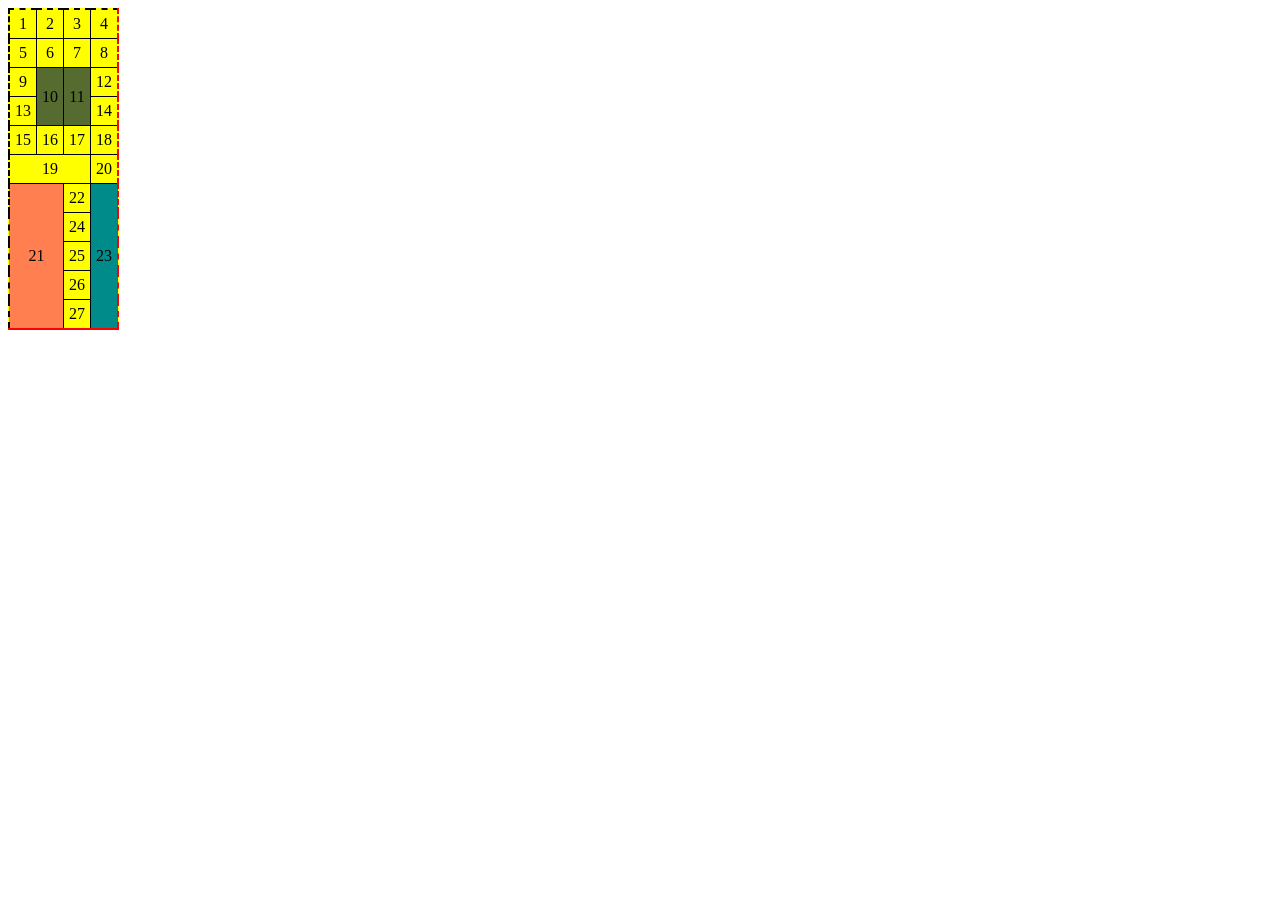
<file: pr3/index.html>
<!DOCTYPE html>
<html lang="en">
<head>
    <link rel="stylesheet" type="text/css" href = "style/style.css"/>
    <meta charset="UTF-8">
    <title>Title</title>
</head>
<body>
<table>
    <tr>
        <td>1</td>
        <td>2</td>
        <td>3</td>
        <td>4</td>
    </tr>
    <tr>
        <td>5</td>
        <td>6</td>
        <td>7</td>
        <td>8</td>
    </tr>
    <tr>
        <td>9</td>
        <td rowspan="2" bgcolor="#556b2f">10</td>
        <td rowspan="2" bgcolor="#556b2f">11</td>
        <td>12</td>
    </tr>
    <tr>
        <td>13</td>
        <td>14</td>
    </tr>
    <tr>
        <td>15</td>
        <td>16</td>
        <td>17</td>
        <td>18</td>
    </tr>
    <tr>
        <td colspan="3">19</td>
        <td>20</td>
    </tr>
    <tr>
        <td rowspan="5" colspan="2" bgcolor="#ff7f50">21</td>
        <td>22</td>
        <td rowspan="5" bgcolor="#008b8b">23</td>
    </tr>
    <tr>
        <td>24</td>
    </tr>
    <tr>
        <td>25</td>
    </tr>
    <tr>
        <td>26</td>
    </tr>
    <tr>
        <td>27</td>
    </tr>
</table>
</body>
</html>
</file>
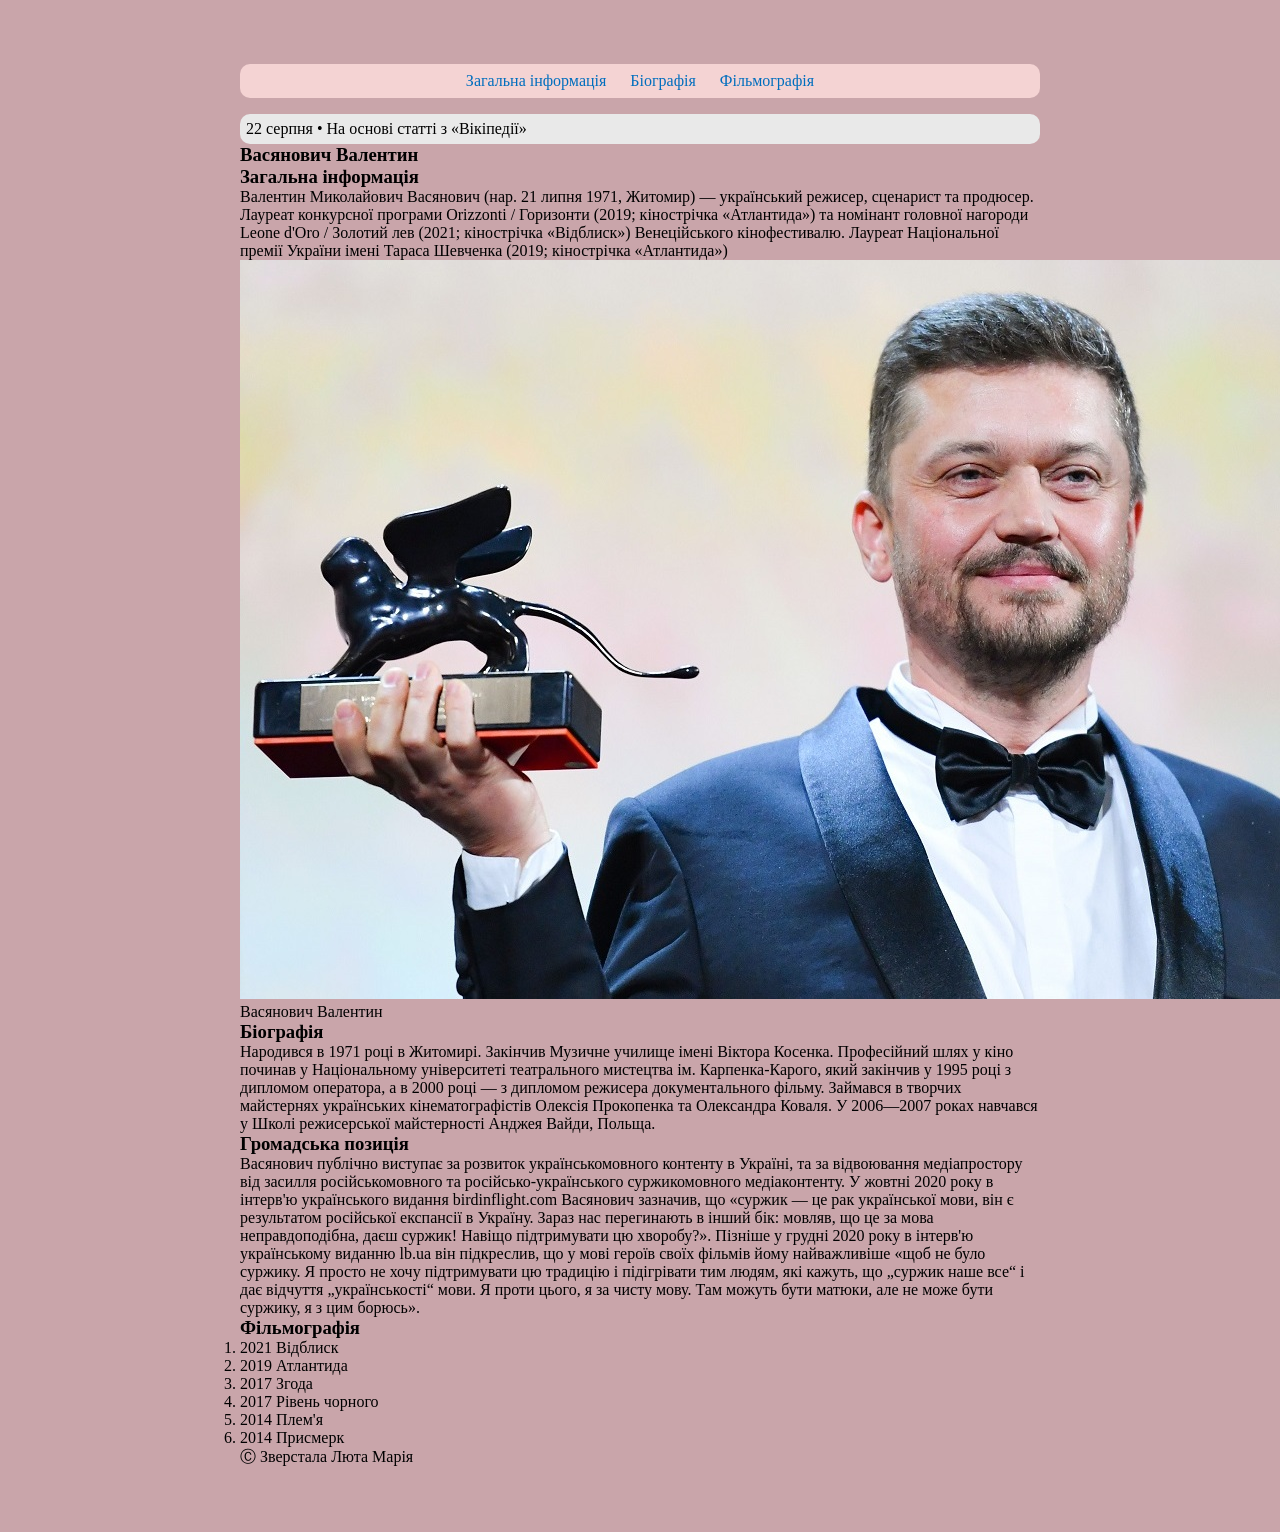
<file: pr4/index.html>
<!DOCTYPE html>
<html lang="en">
<head>
    <link rel="stylesheet" type="text/css" href="style/style.css">
    <meta charset="UTF-8">
    <title>Title</title>
</head>
<body>
<main>
    <nav>
        <ul>
            <li><a href="#">Загальна інформація</a></li>
            <li><a href="#">Біографія</a></li>
            <li><a href="#">Фільмографія</a></li>
        </ul>
    </nav>
<section>
    <div class="box">
            <span>22 серпня</span>
            <span>•</span>
            <span>На основі статті з «Вікіпедії»</span>
    </div>
    <article>
        <div>
            <h1>Васянович Валентин</h1>
        </div>
        <div>
                <h3>Загальна інформація</h3>
                <p>Валентин Миколайович Васянович (нар. 21 липня 1971, Житомир) — український режисер, сценарист та продюсер. Лауреат конкурсної програми Orizzonti / Горизонти (2019; кінострічка «Атлантида») та номінант головної нагороди Leone d'Oro / Золотий лев (2021; кінострічка «Відблиск») Венеційського кінофестивалю. Лауреат Національної премії України імені Тараса Шевченка (2019; кінострічка «Атлантида»)</p>
        </div>
        <div>
            <figure>
                <img src="img/image.jpg" alt="">
                <figcaption>
                    Васянович Валентин
                </figcaption>
            </figure>
        </div>
        <div>
            <h3>Біографія</h3>
            <p>Народився в 1971 році в Житомирі. Закінчив Музичне училище імені Віктора Косенка. Професійний шлях у кіно починав у Національному університеті театрального мистецтва ім. Карпенка-Карого, який закінчив у 1995 році з дипломом оператора, а в 2000 році — з дипломом режисера документального фільму. Займався в творчих майстернях українських кінематографістів Олексія Прокопенка та Олександра Коваля.
                У 2006—2007 роках навчався у Школі режисерської майстерності Анджея Вайди, Польща.</p>
        </div>
        <div>
            <h3>Громадська позиція</h3>
            <p>Васянович публічно виступає за розвиток українськомовного контенту в Україні, та за відвоювання медіапростору від засилля російськомовного та російсько-українського суржикомовного медіаконтенту. У жовтні 2020 року в інтерв'ю українського видання birdinflight.com Васянович зазначив, що «суржик — це рак української мови, він є результатом російської експансії в Україну. Зараз нас перегинають в інший бік: мовляв, що це за мова неправдоподібна, даєш суржик! Навіщо підтримувати цю хворобу?». Пізніше у грудні 2020 року в інтерв'ю українському виданню lb.ua він підкреслив, що у мові героїв своїх фільмів йому найважливіше «щоб не було суржику. Я просто не хочу підтримувати цю традицію і підігрівати тим людям, які кажуть, що „суржик наше все“ і дає відчуття „українськості“ мови. Я проти цього, я за чисту мову. Там можуть бути матюки, але не може бути суржику, я з цим борюсь».</p>
        </div>
        <div>
            <h3>Фільмографія</h3>
            <ol>
                <li>2021 Відблиск</li>
                <li>2019 Атлантида</li>
                <li>2017 Згода</li>
                <li>2017 Рівень чорного</li>
                <li>2014 Плем'я</li>
                <li>2014 Присмерк</li>
            </ol>
        </div>
    </article>
</section>
    <footer>
        <span>Ⓒ Зверстала Люта Марія</span>
    </footer>
</main>
</body>
</html>
</file>
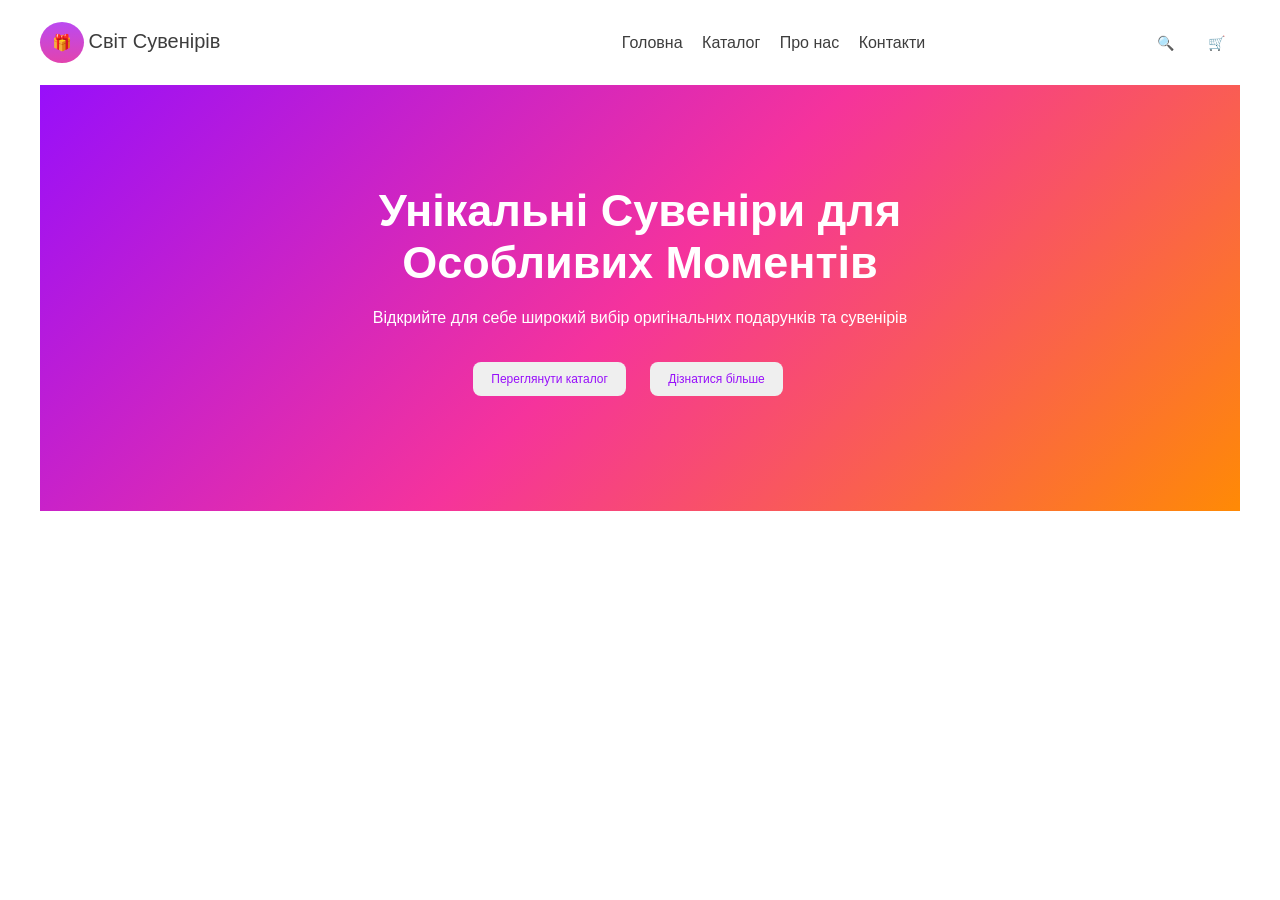
<file: web_6/index.html>
<!DOCTYPE html>
<html lang="en">
<head>
    <meta charset="UTF-8">
    <title>Title</title>
    <link type="text/css" rel="stylesheet" href="style/style.css">
</head>
<body>

<header class="wrapper">
    <div class="logo">
        <a href="#">
            <span class="logo-icon">🎁</span>
            <span class="logo-text">Світ Сувенірів</span>
        </a>
    </div>
    <nav>
        <ul>
            <li><a href="#">Головна</a></li>
            <li><a href="#">Каталог</a></li>
            <li><a href="#">Про нас</a></li>
            <li><a href="#">Контакти</a></li>
        </ul>
    </nav>
    <div class="header-button">
        <button>🔍</button>
        <button>🛒</button>
    </div>
</header>

<main class="wrapper">
    <div class="main-content">
        <section class="main-top">
            <h1>Унікальні Сувеніри для<br>Особливих Моментів</h1>
            <p>Відкрийте для себе широкий вибір оригінальних подарунків та сувенірів</p>
        </section>
        <section class="main-button">
            <button>Переглянути каталог</button>
            <button>Дізнатися більше</button>
        </section>
    </div>
</main>

</body>
</html>
</file>
<file: pr3/style/style.css>
table,
td{
    border: 1px solid black;
    padding: 5px;
}

table{
    border-collapse: collapse;
    border-bottom: red solid 2px;
    border-top: black dashed 2px;
    border-right: red dashed 2px;
    border-left: black dashed 2px;
    text-align: center;
    background: yellow;
}
</file>
<file: pr4/style/style.css>
*{
    background-color: #C9A5AA;
    margin: 0;
    padding: 0;
    text-decoration: none;
    box-sizing: border-box;
}

main{
    width: 800px;
    margin: 64px auto;
}

/*nav{*/
/*    background-color: #F4D3D3;*/
/*    border-radius: 10px;*/

/*}*/

/*nav ul{*/
/*    margin-left: 50%;*/
/*}*/

/*nav, ul, li{*/
/*    display: inline-block;*/
/*}*/

/*nav ul li{*/
/*    list-style: none;*/
/*    padding: 10px*/
/*}*/

nav{
    margin-bottom: 16px;
}

ul li{
    list-style: none;
    display: inline;
}
ul {
    text-align: center;
    background-color: #F4D3D3;
    border-radius: 10px;
    padding: 8px 0;
}
ul li a{
    padding: 6px 10px;
    background-color: #F4D3D3;
}
ul li a:hover{
    background-color: #EDEDED;
    border-radius: 5px;
    color: #3e3e3e;
}
ul li a:visited{
    color: #0B257D;
}
ul li a:link{
    color: #006EBE;
}



.box, div span{
    background-color: #E9E9E9;
    border-radius: 10px;
}
.box{
    padding: 6px;
}
</file>
<file: web_6/style/style.css>
* {
    font-family: Arial, sans-serif;
    box-sizing: border-box;
    margin: 0;
    padding: 0;
    list-style: none;
    text-decoration: none;
}

.logo, header nav, .header-button, li, ul, .main-button button {
    display: inline-block;
}

.wrapper {
    max-width: 1200px;
    margin: 0 auto;
}

header {
    height: 85px;
    padding: 30px 0;
    background: #fff;
}

.logo-icon {
    background: linear-gradient(rgb(187, 74, 241), #e243ae);
    padding: 12px;
    border-radius: 50%;
}

.logo-text {
    color: #3d3d3d;
    font-size: 20px;
    font-weight: 500;
}

nav ul {
    width: 100%;
    margin-left: 120%;
}

nav ul li{
    margin-left: 15px;
}

nav ul li a{
    color: #3d3d3d;
}

.header-button {
    float: right;
    margin: -10px 0;
}

.header-button button {
    border: none;
    /*transparent Приймає колір батьківського елемента*/
    background: transparent;
    padding: 15px;
    cursor: pointer;
    font-size: 14px;
}

.main-content {
    padding: 100px 0;
    text-align: center;
    background: linear-gradient(135deg, #980ffa, #f5339c, #ff8a05);
}

.main-content h1 {
    font-size: 45px;
    color: #ffffff;
    text-align: center;
    margin-bottom: 20px;
}

.wrapper p {
    color: #ffffff;
    text-align: center;
    margin-bottom: 20px;
}

.main-button {
    margin-left: -2%;
    padding: 15px;
}

.main-button button {
    font-size: 12px;
    padding: 10px 18px;
    margin: 0 10px;
    border-radius: 8px;
    color: #980ffa;
    border: none;
}
</file>
